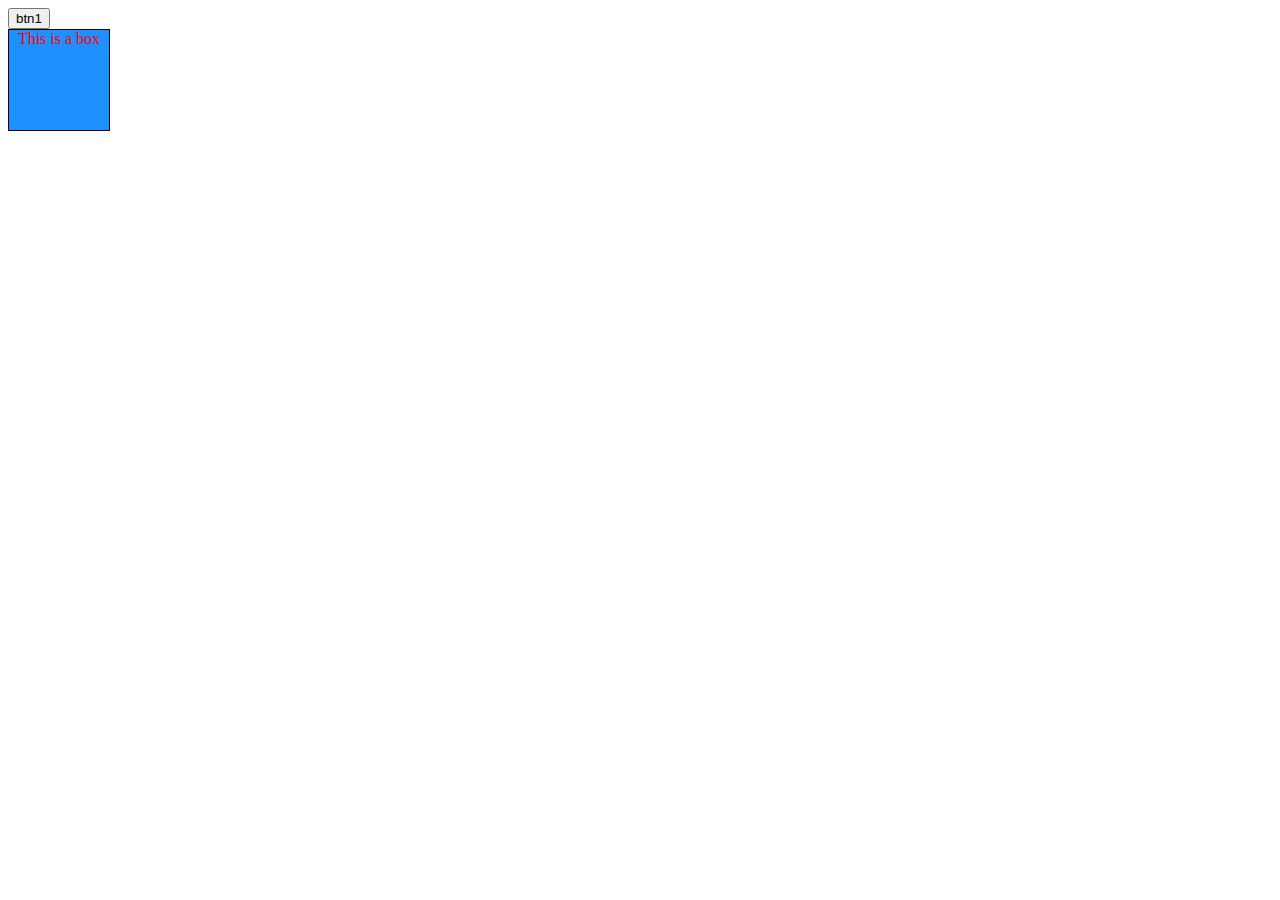
<file: Practice/JSEvents/index.html>
<!DOCTYPE html>
<html lang="en">
<head>
    <meta charset="UTF-8">
    <meta name="viewport" content="width=device-width, initial-scale=1.0">
    <title>Events in JS</title>
    <link rel="stylesheet" href="style.css">
</head>
<body>
    <!-- <button id="btn1" onclick = console.log('Hello')>btn1</button> -->
    <button id="btn1">btn1</button>
    <!-- <button ondblclick="console.log('button was clicked 2x');
    ">click me 2 times</button> -->
    <!-- <div onmouseover="console.log('you are inside div ');
    ">This a BOX</div> -->
    <div>This is a box</div>
    <script src="script.js"></script>
</body>
</html>
</file>
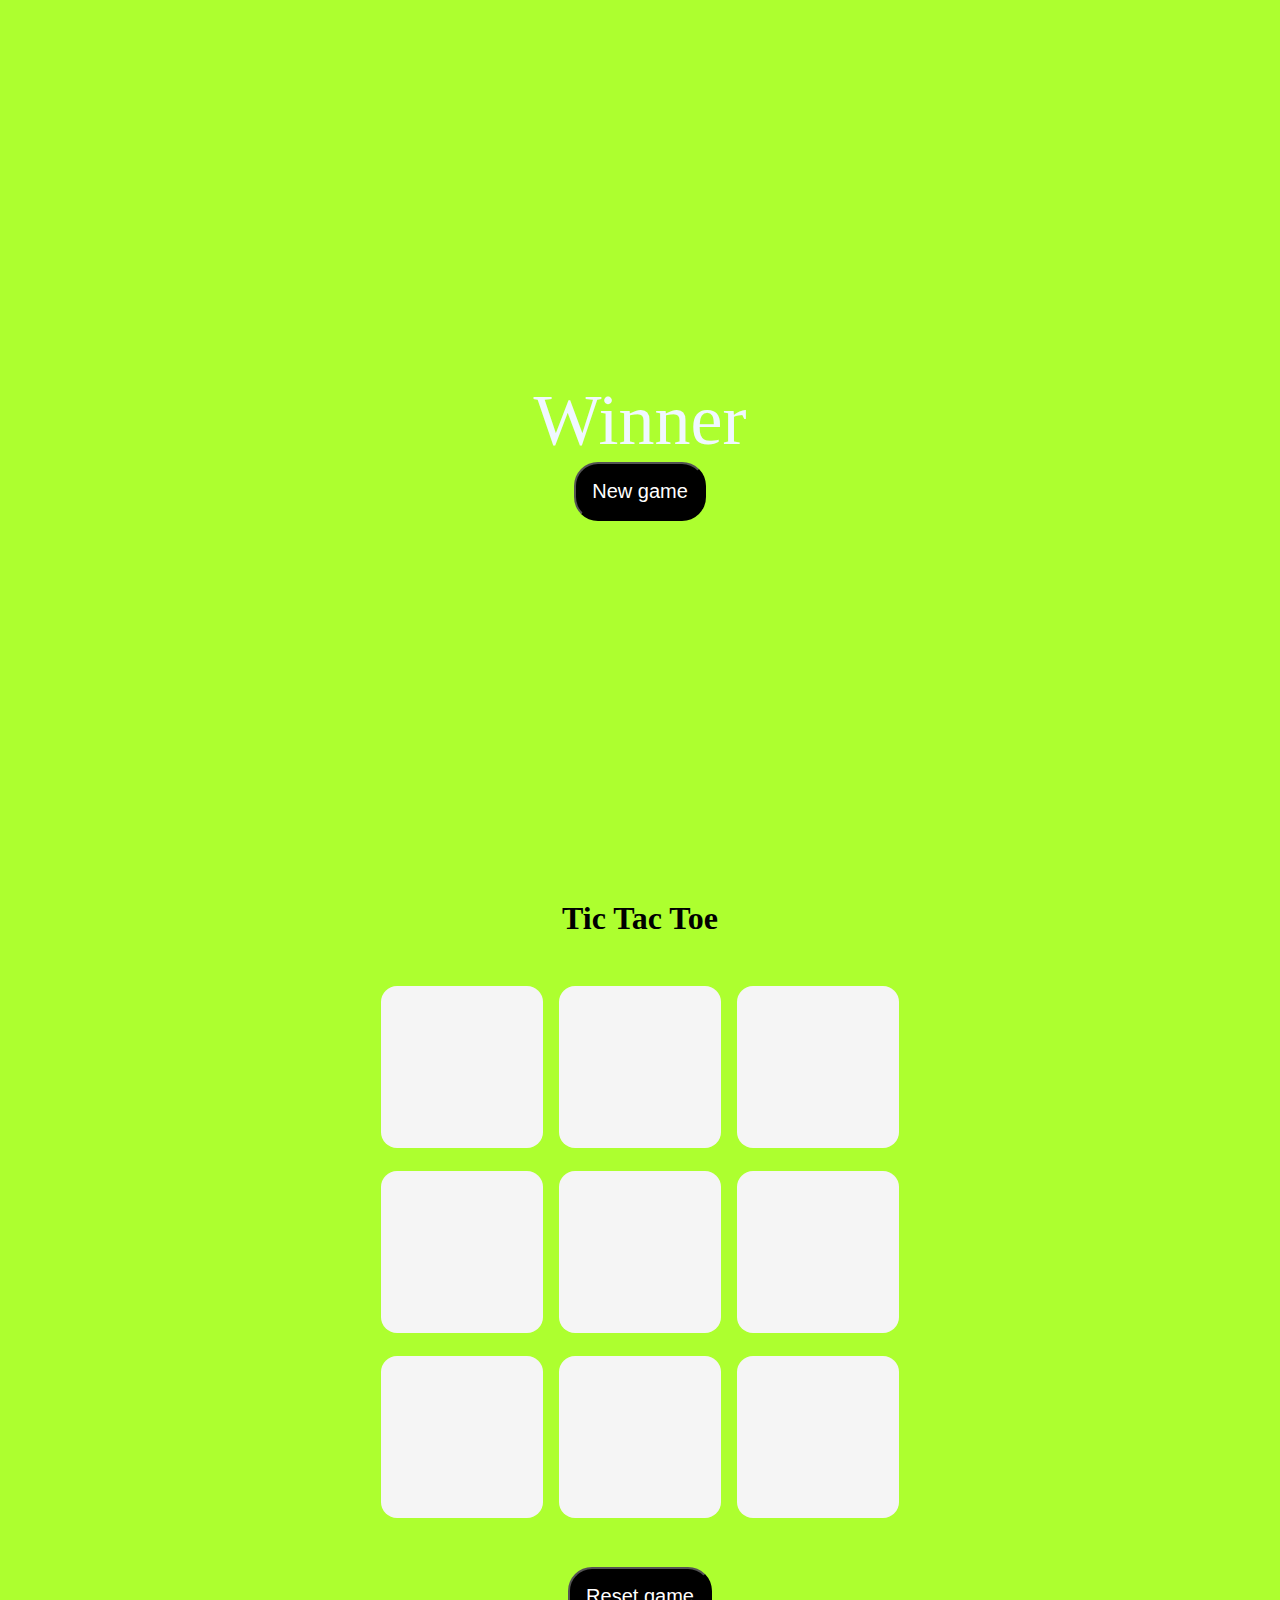
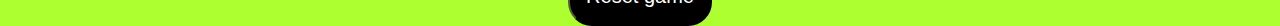
<file: Practice/tic tac toe/index.html>
<!DOCTYPE html>
<html lang="en">

<head>
    <meta charset="UTF-8">
    <meta name="viewport" content="width=device-width, initial-scale=1.0">
    <title>Tic-Tac-Toe Game</title>
    <link rel="stylesheet" href="style.css">
</head>

<body>

    <div class="msg-container">
        <p id="msg">Winner</p>
        <button id="new-btn">New game</button>

    </div>
    <main>
        <h1>Tic Tac Toe</h1>
        <div class="container">
            <div class="game">
                <button class="box"></button>
                <button class="box"></button>
                <button class="box"></button>
                <button class="box"></button>
                <button class="box"></button>
                <button class="box"></button>
                <button class="box"></button>
                <button class="box"></button>
                <button class="box"></button>
            </div>
        </div>
        <button id="reset-btn">Reset game</button>

    </main>

    <script src="script.js"></script>
</body>

</html>
</file>
<file: Practice/JSEvents/style.css>
div{
    height: 100px;
    width: 100px;
    background-color: dodgerblue;
    color: red ;
    border: 1px solid black ;
    text-align: center;
    
}
</file>
<file: Practice/tic tac toe/style.css>
* {
    margin: 0;
    padding: 0;
}

body {
    background-color: greenyellow;
    text-align: center;
}

.container {
    height: 70vh;
    display: flex;
    justify-content: center;
    align-items: center;
}

.game {
    height: 60vmin;
    width: 60vmin;
    display: flex;
    flex-wrap: wrap;
    justify-content: center;
    align-items: center;
    gap: 1.8vmin;

}

.box {
    height: 18vmin;
    width: 18vmin;
    border-radius: 1rem;
    border: none;
    box-shadow: 0 0 1rem rgba(red, green, blue, 0.5);
    background-color: whitesmoke;
    font-size:8vmin ;
    color: black;
    
}

#reset-btn {
    padding: 1rem;
    font-size: 1.25rem;
    background-color: black;
    color: white;
    border-radius: 1.5rem;

}

#new-btn {
    padding: 1rem;
    font-size: 1.25rem;
    background-color: black;
    color: white;
    border-radius: 1.5rem;
}

#msg {
    color: aliceblue;
    font-size: 8vmin;
}

.msg-container {
    height: 100vmin;
    display: flex;
    justify-content: center;
    align-items: center;
    flex-direction: column;
    gap: 2 rem;

}

.hide{
   display : none;
}

.red{
    color: red;
    font-weight: bold;
    
}
.blue{
    color: blue;
    font-weight: bold;
}
</file>
